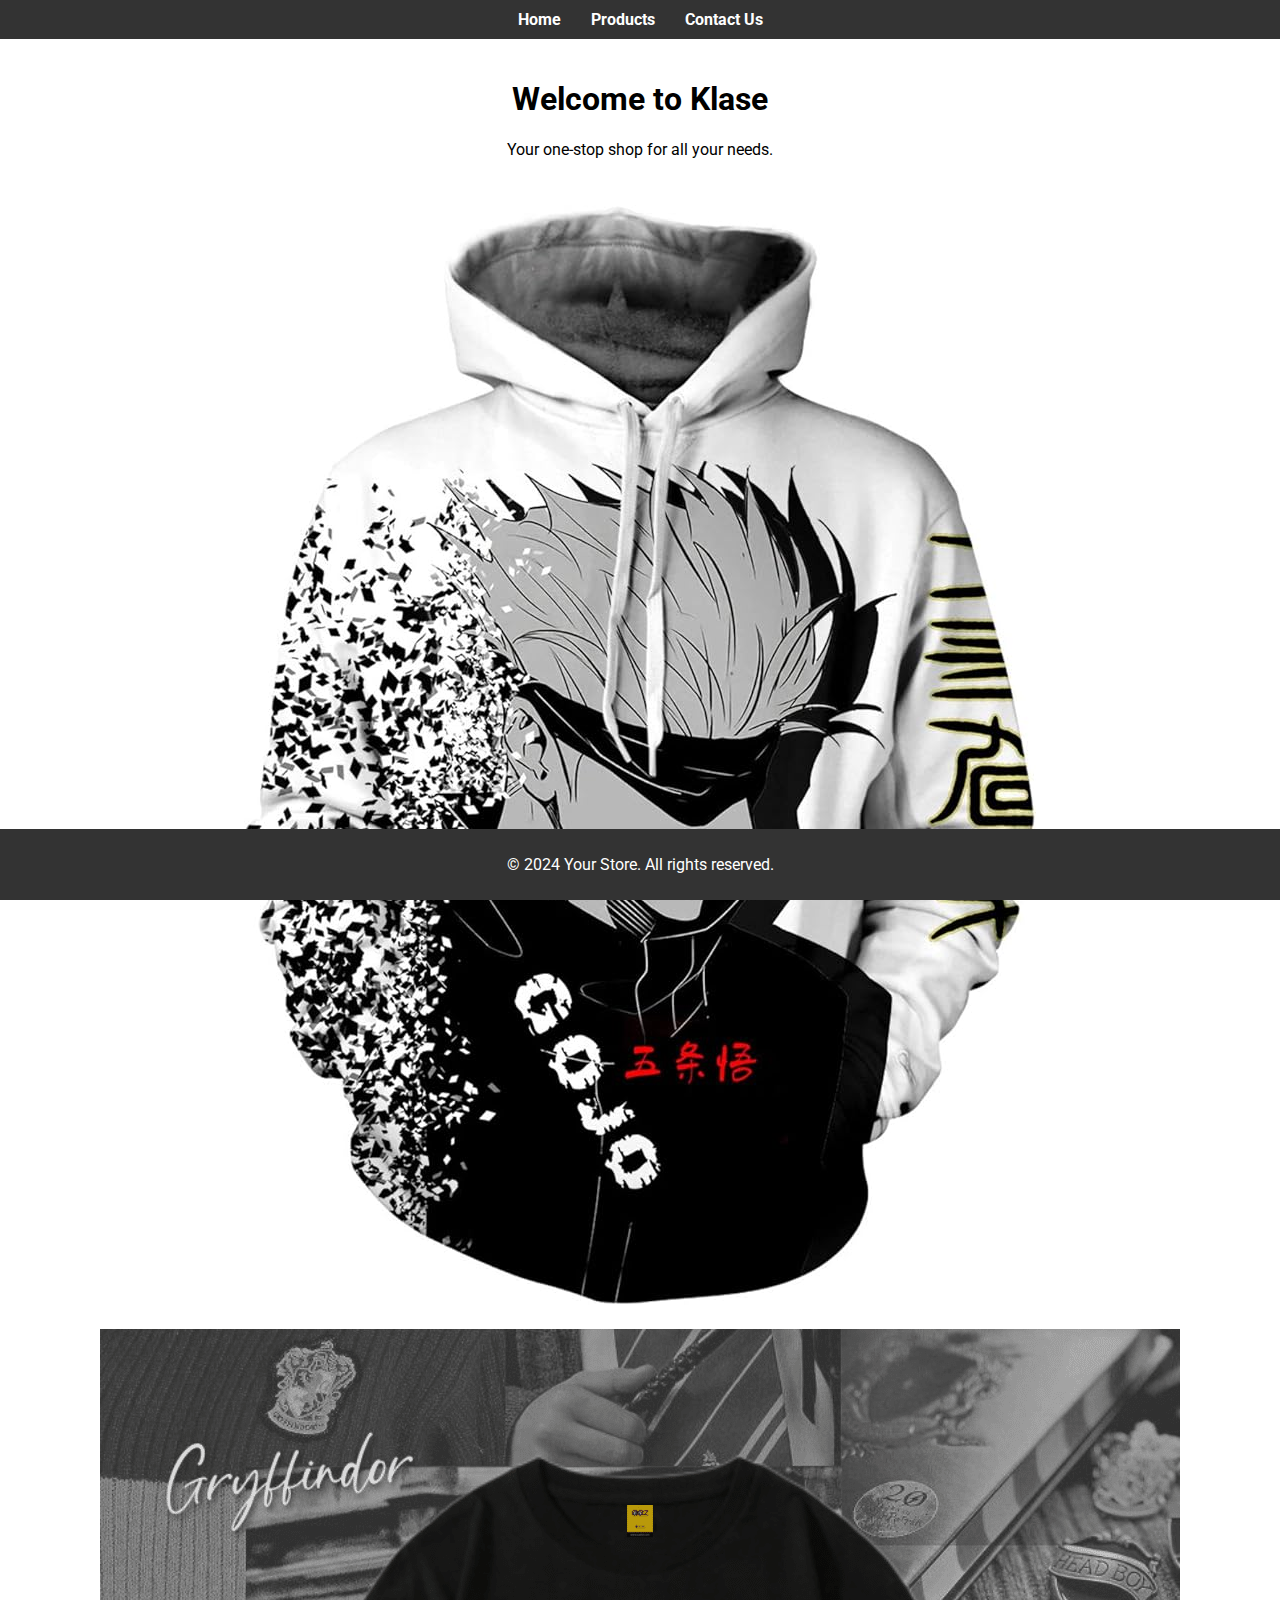
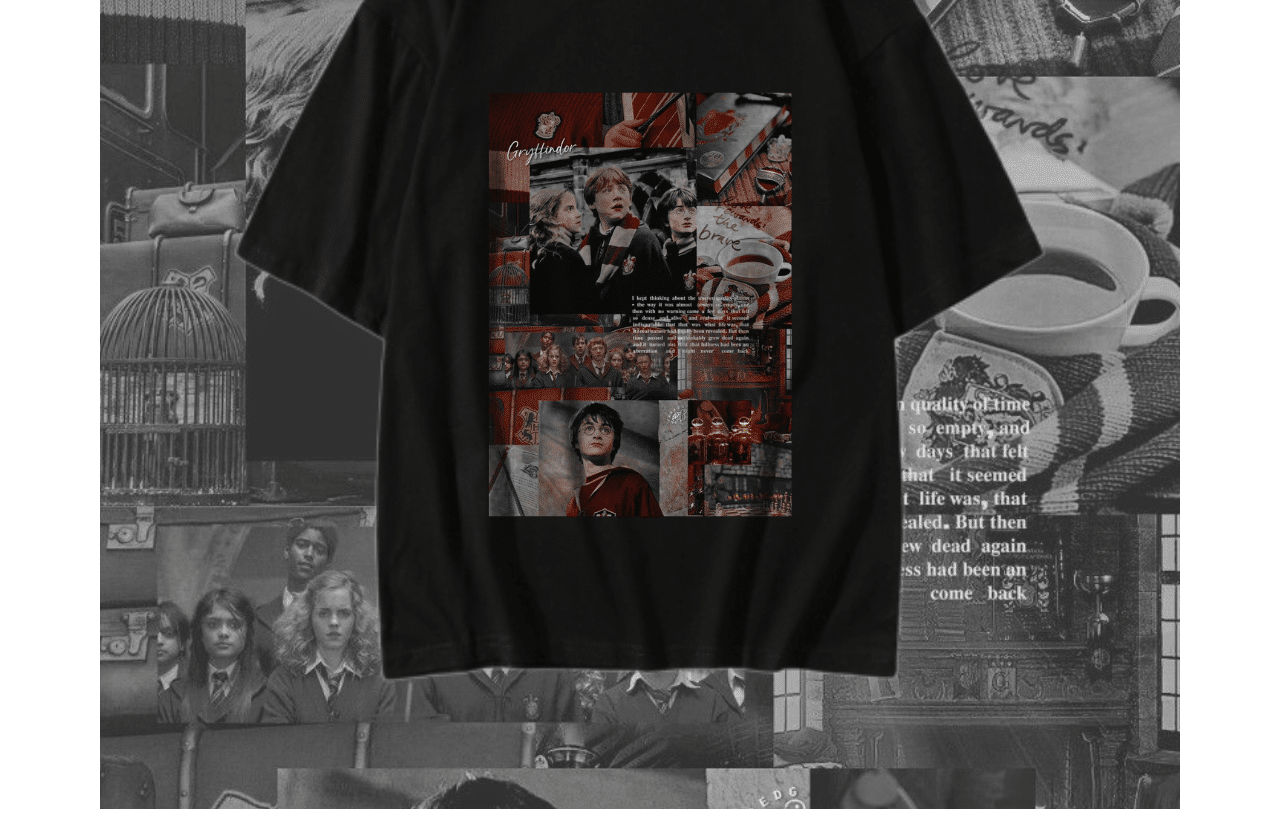
<file: index.html>
<!DOCTYPE html>
<html lang="en">
<head>
    <meta charset="UTF-8">
    <meta name="viewport" content="width=device-width, initial-scale=1.0">
    <title>Home</title>
    <link href="https://fonts.googleapis.com/css2?family=Roboto:wght@400;700&family=Open+Sans:wght@400;700&display=swap" rel="stylesheet">
    <link rel="stylesheet" href="index.css">
</head>
<body>
    
    <header>
        <nav>
            <ul>
                <li><a href="index.html">Home</a></li>
                <li><a href="product.html">Products</a></li>
                <li><a href="contact.html">Contact Us</a></li>
            </ul>
        </nav>
    </header>
    <main class="home">
        <section class="intro">
            <h1>Welcome to Klase</h1>
            <p>Your one-stop shop for all your needs.</p>
        </section>
        <section class="images">
            <img src="second homepage pic.jpg" alt="Product 1">
            <img src="Drop-Shoulder-2-4.png" alt="Product 2">
        </section>
    </main>
    <footer>
        <p>&copy; 2024 Your Store. All rights reserved.</p>
    </footer>
</body>
</html>
</file>
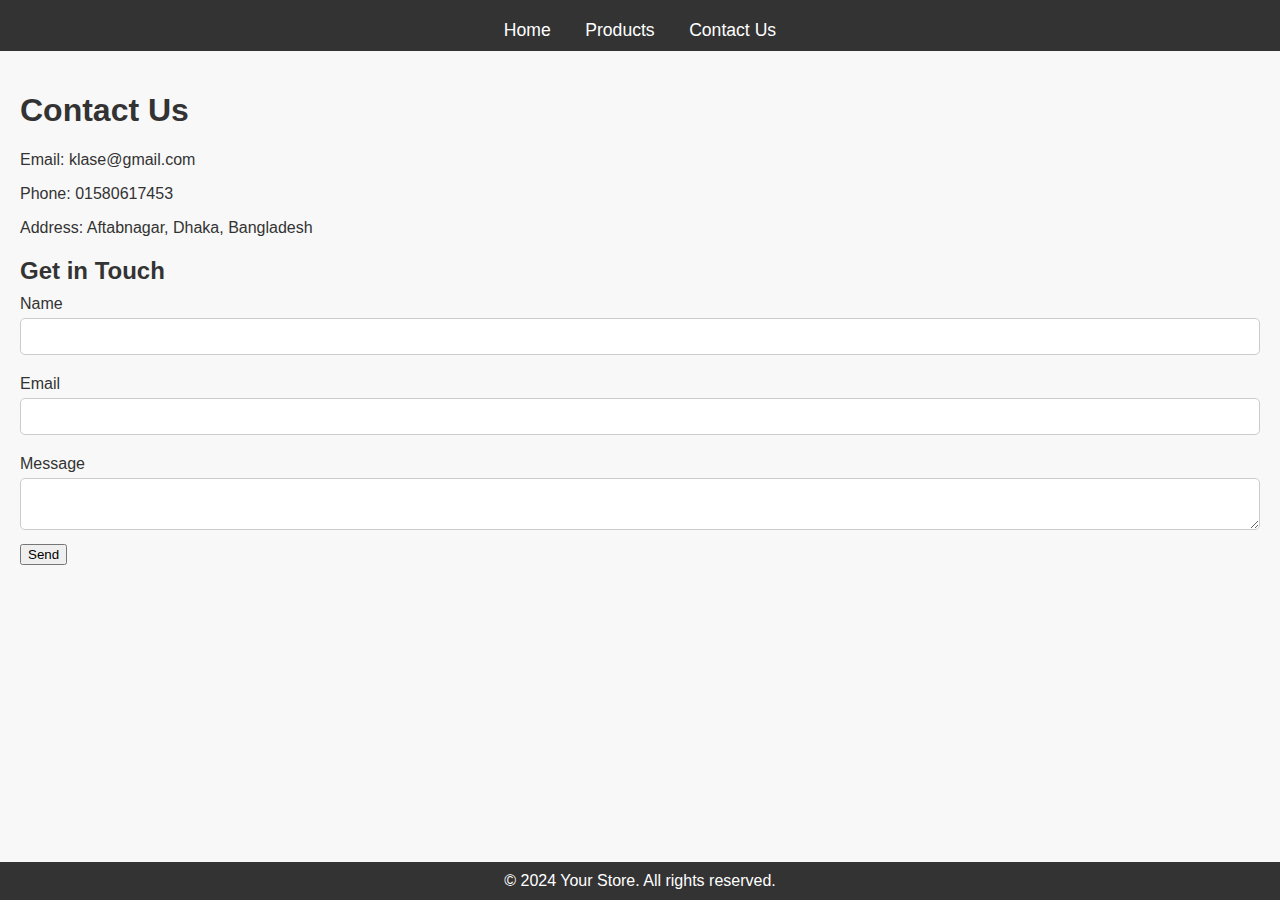
<file: contact.html>
<!DOCTYPE html>
<html lang="en">
<head>
    <meta charset="UTF-8">
    <meta name="viewport" content="width=device-width, initial-scale=1.0">
    <title>Contact Us</title>
    <link href="https://fonts.googleapis.com/css2?family=Roboto:wght@400;700&family=Open+Sans:wght@400;700&display=swap" rel="stylesheet">
    <link rel="stylesheet" href="contact.css">
</head>
<body>

    <header>
        <nav>
            <ul>
                <li><a href="index.html">Home</a></li>
                <li><a href="product.html">Products</a></li>
                <li><a href="contact.html">Contact Us</a></li>
            </ul>
        </nav>
    </header>
    <main class="contact">
        <h1>Contact Us</h1>
        <section class="contact-info">
            <p>Email: klase@gmail.com</p>
            <p>Phone: 01580617453</p>
            <p>Address: Aftabnagar, Dhaka, Bangladesh</p>
        </section>
        <section class="contact-form">
            <h2>Get in Touch</h2>
            <form>
                <label for="name">Name</label>
                <input type="text" id="name" name="name" required>
                <label for="email">Email</label>
                <input type="email" id="email" name="email" required>
                <label for="message">Message</label>
                <textarea id="message" name="message" required></textarea>
                <button type="submit">Send</button>
            </form>
        </section>
    </main>
    <footer>
        <p>&copy; 2024 Your Store. All rights reserved.</p>
    </footer>
</body>
</html>
</file>
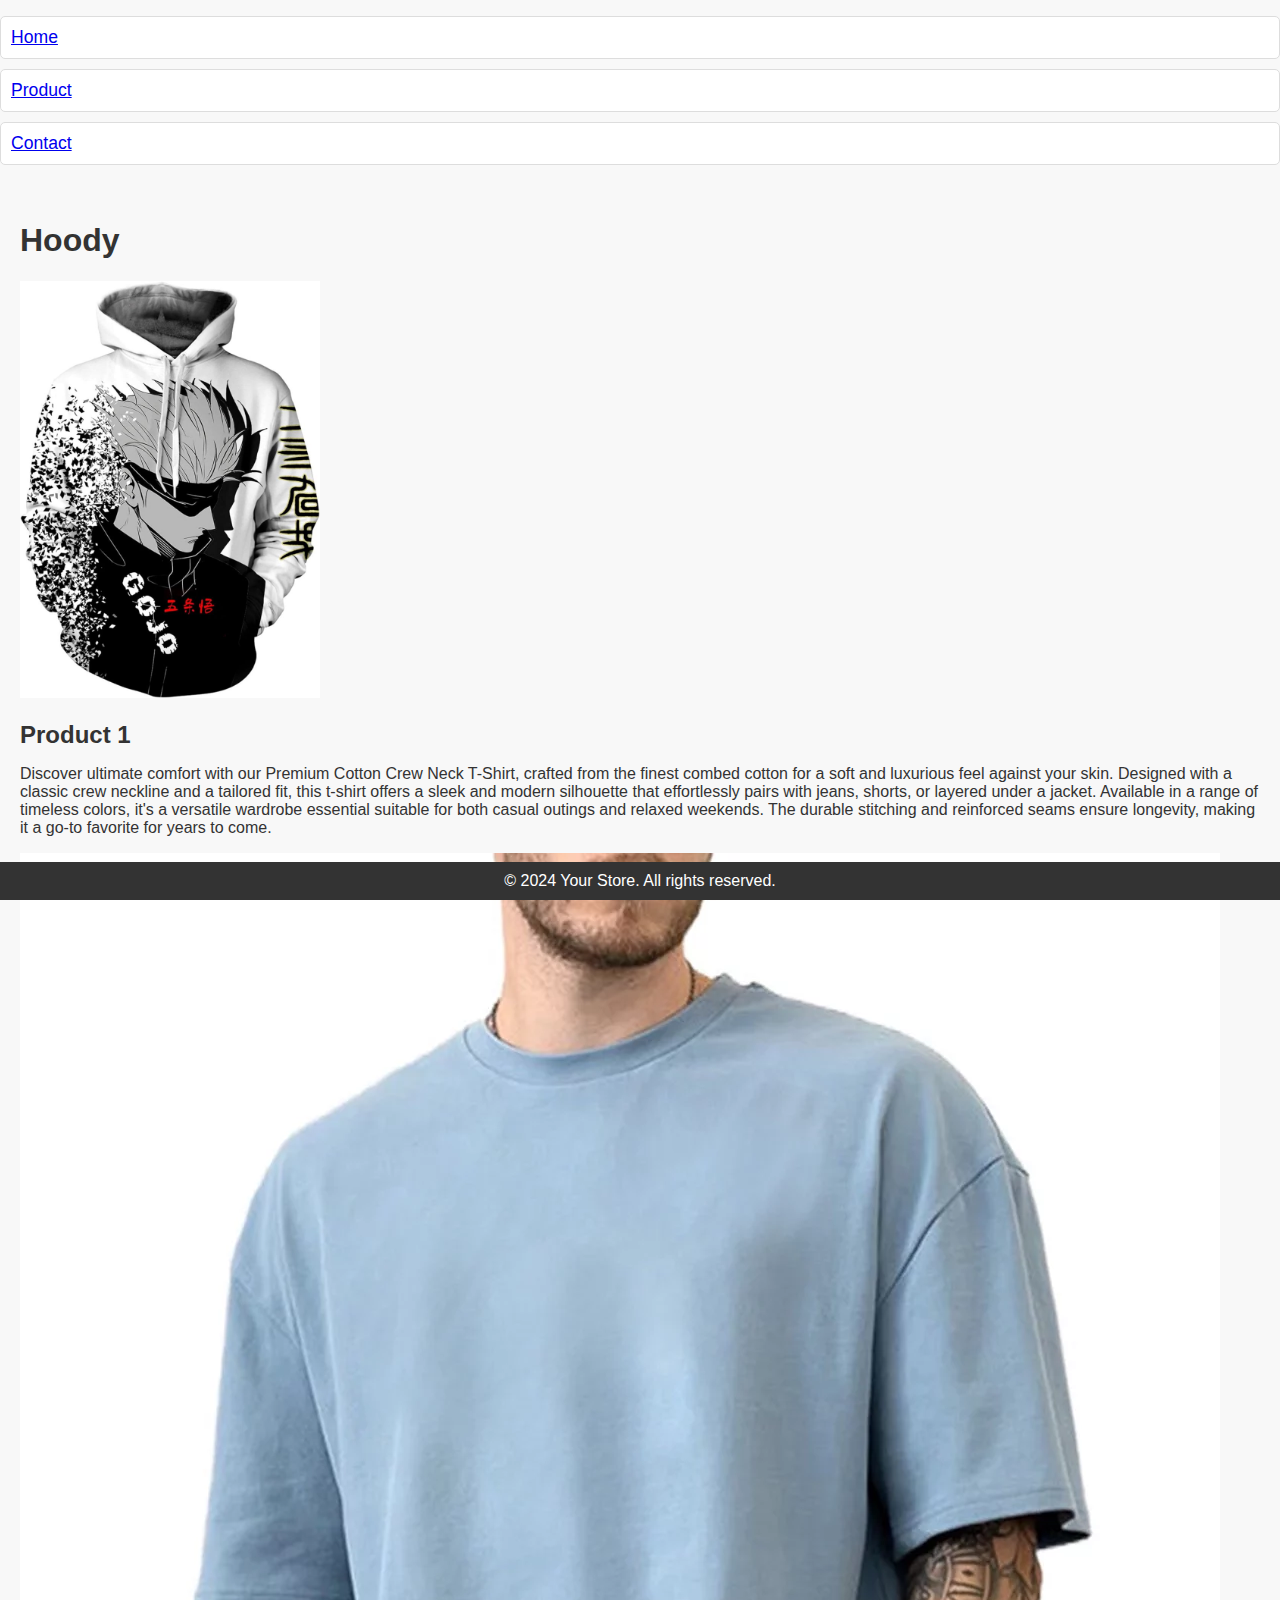
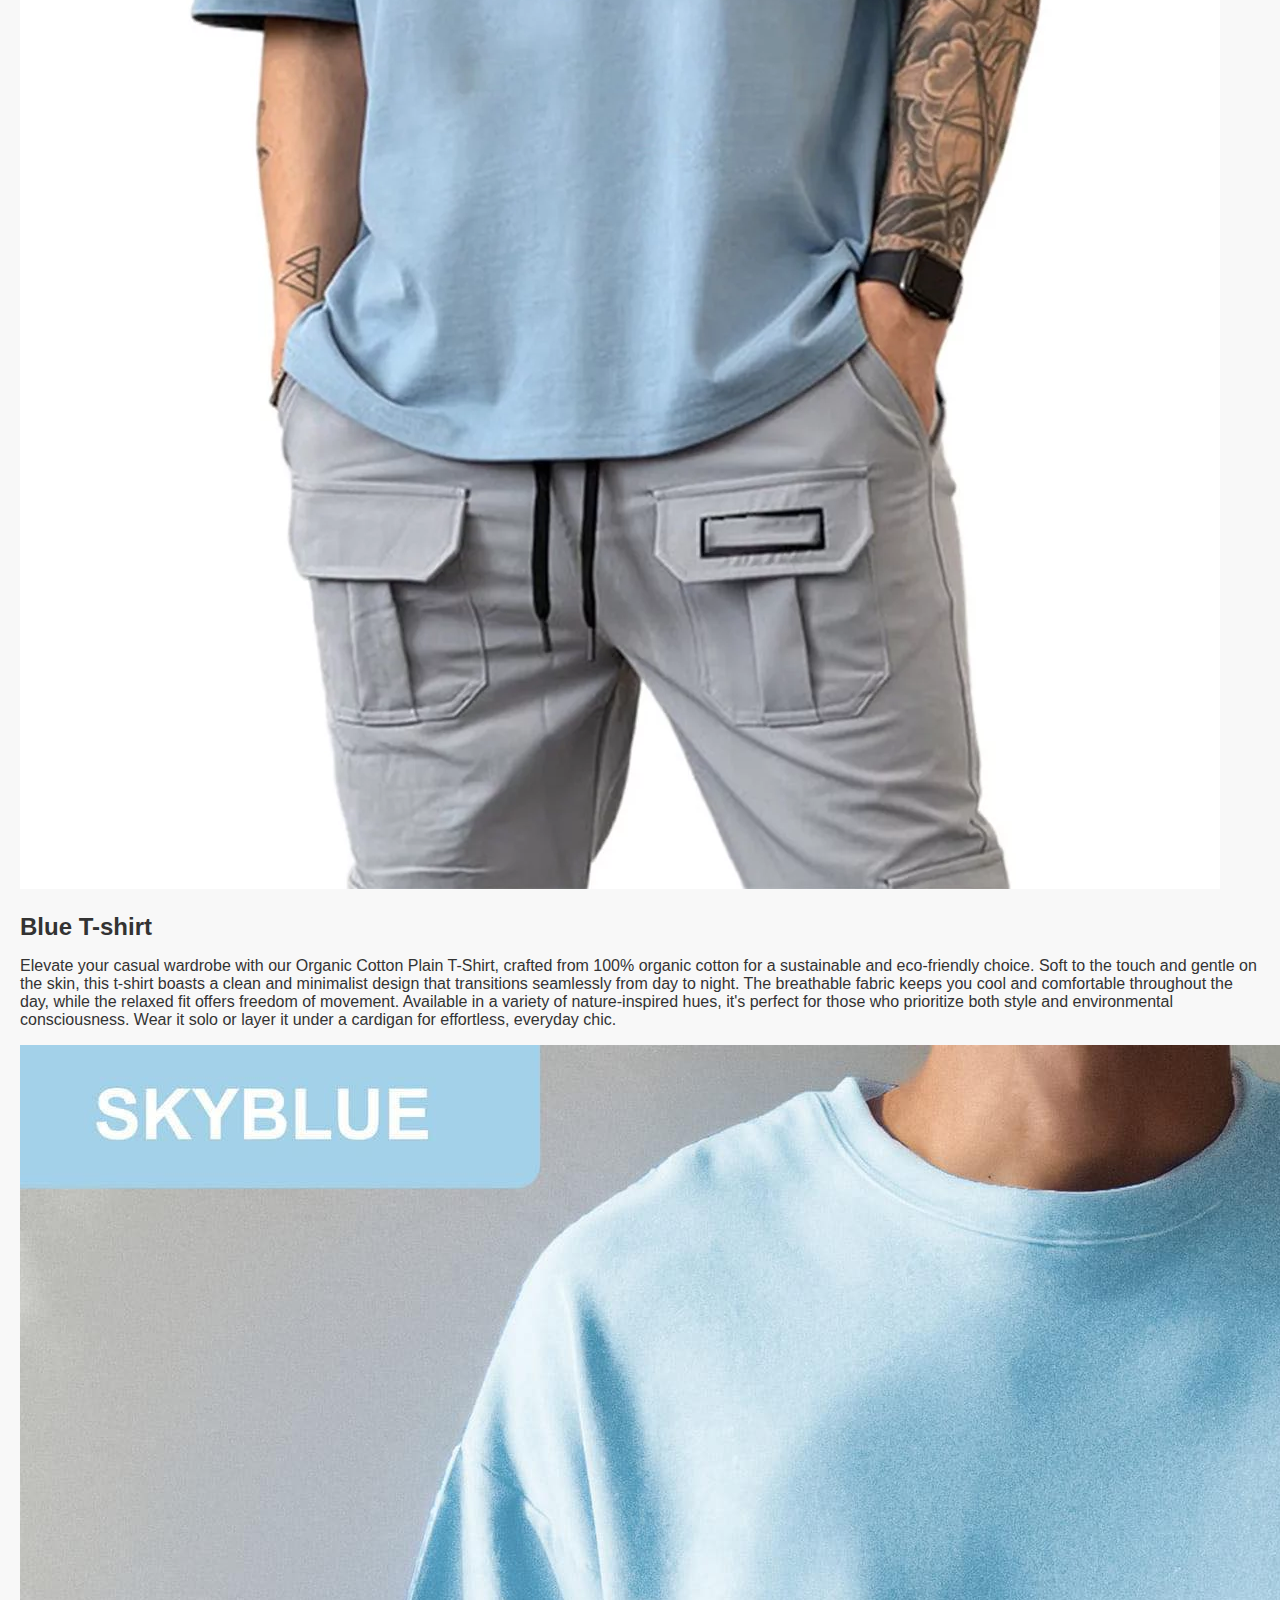
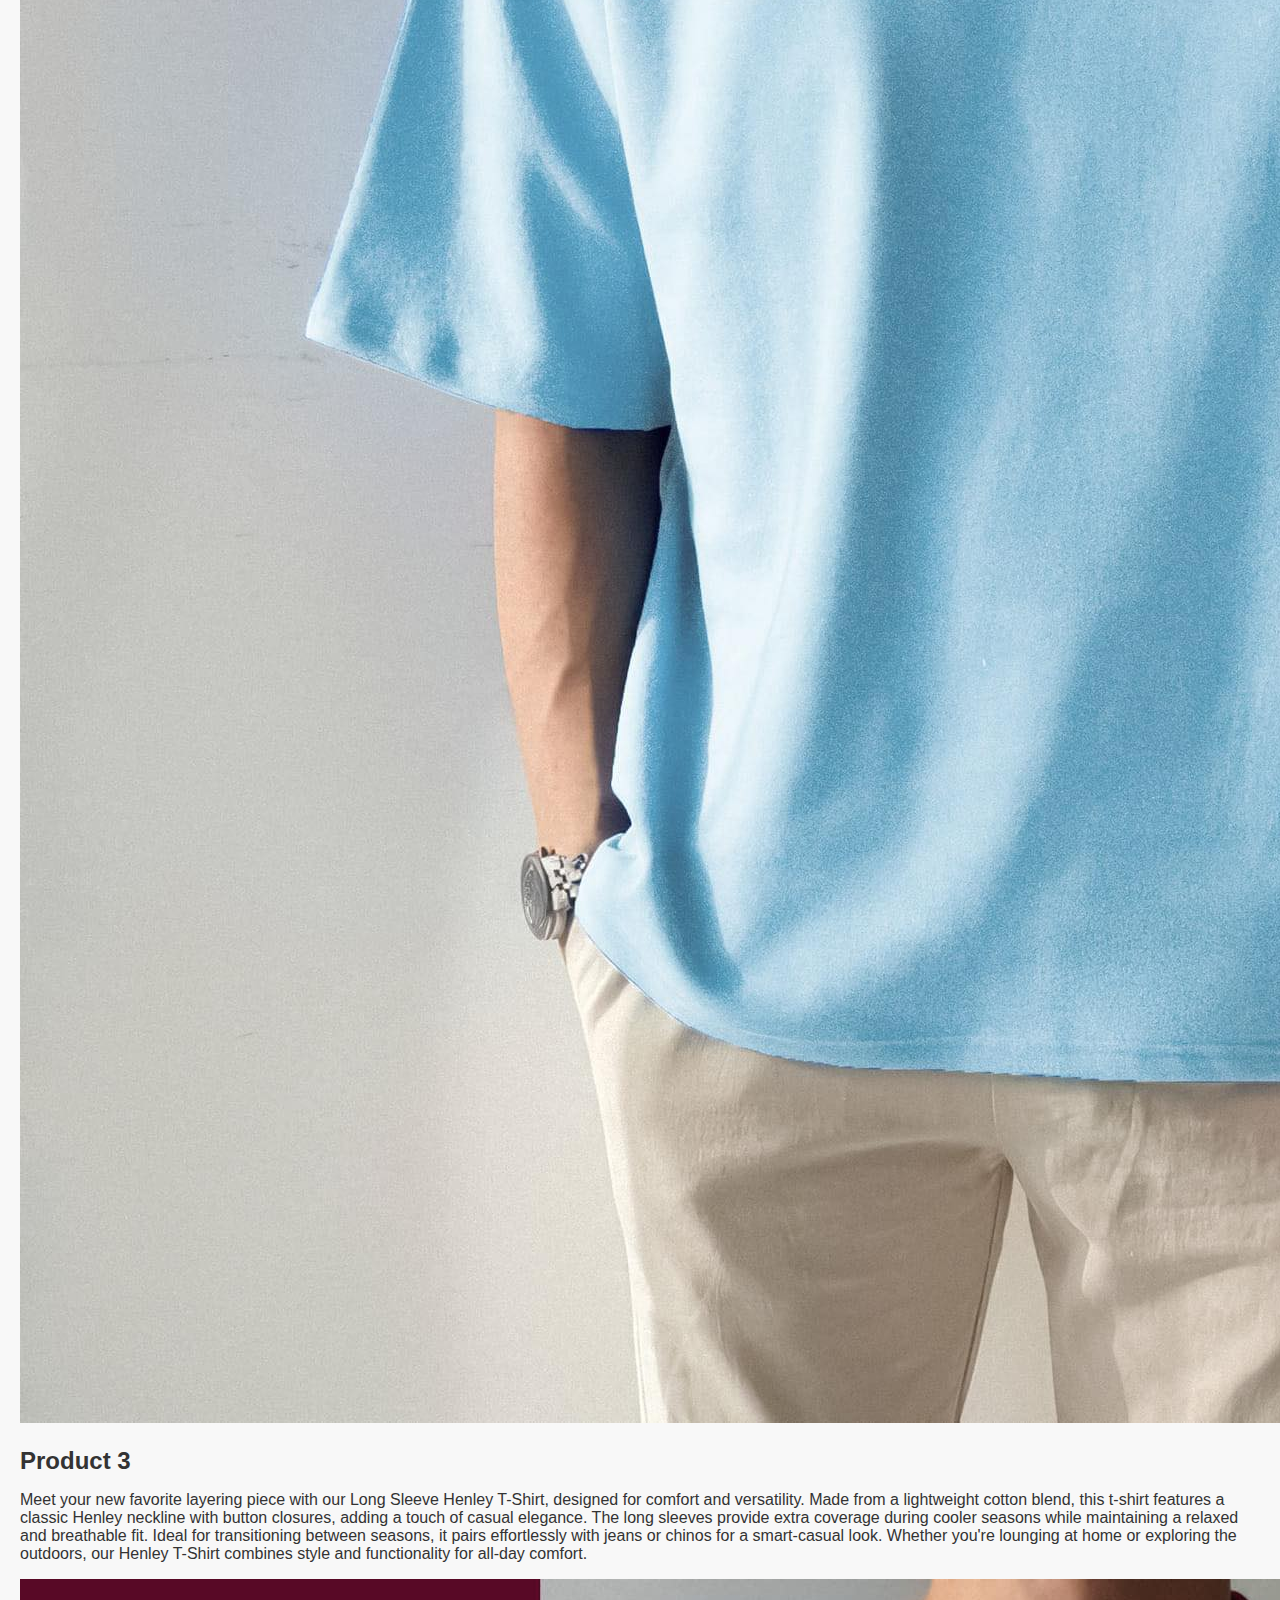
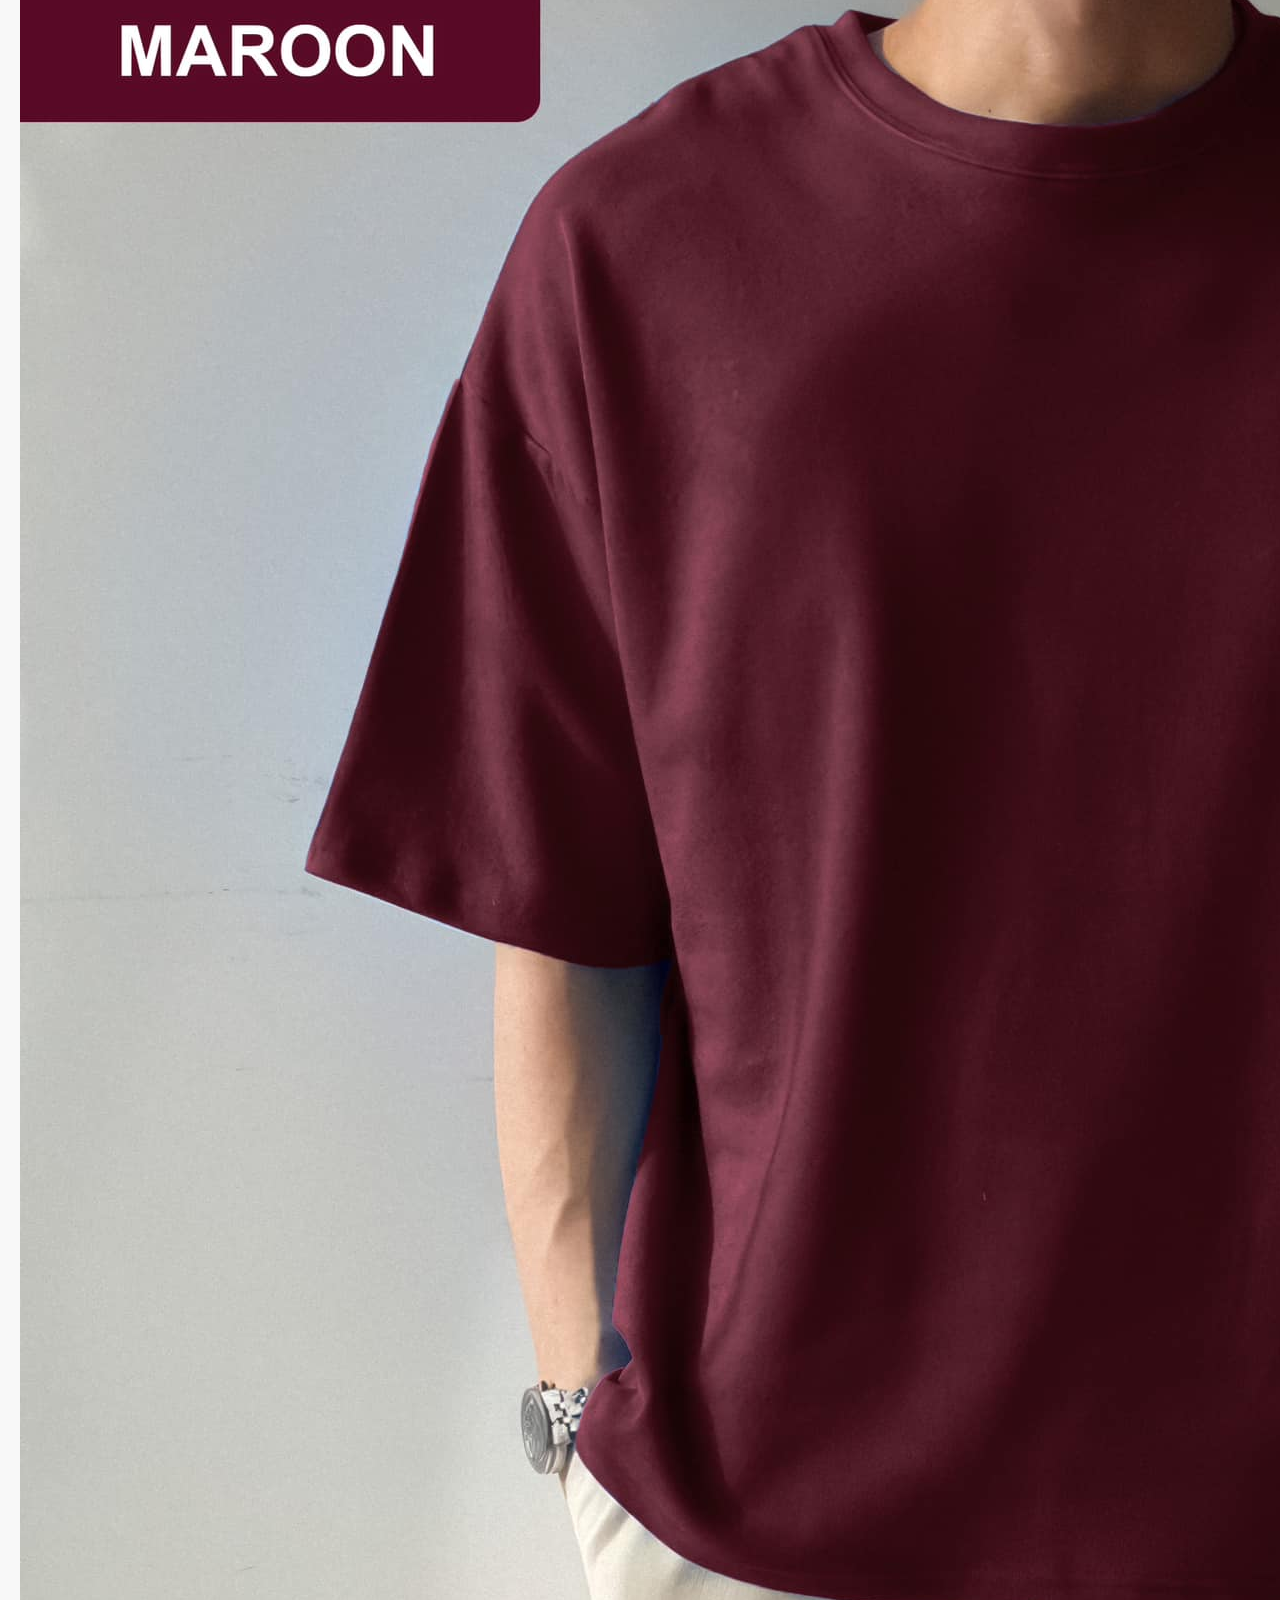
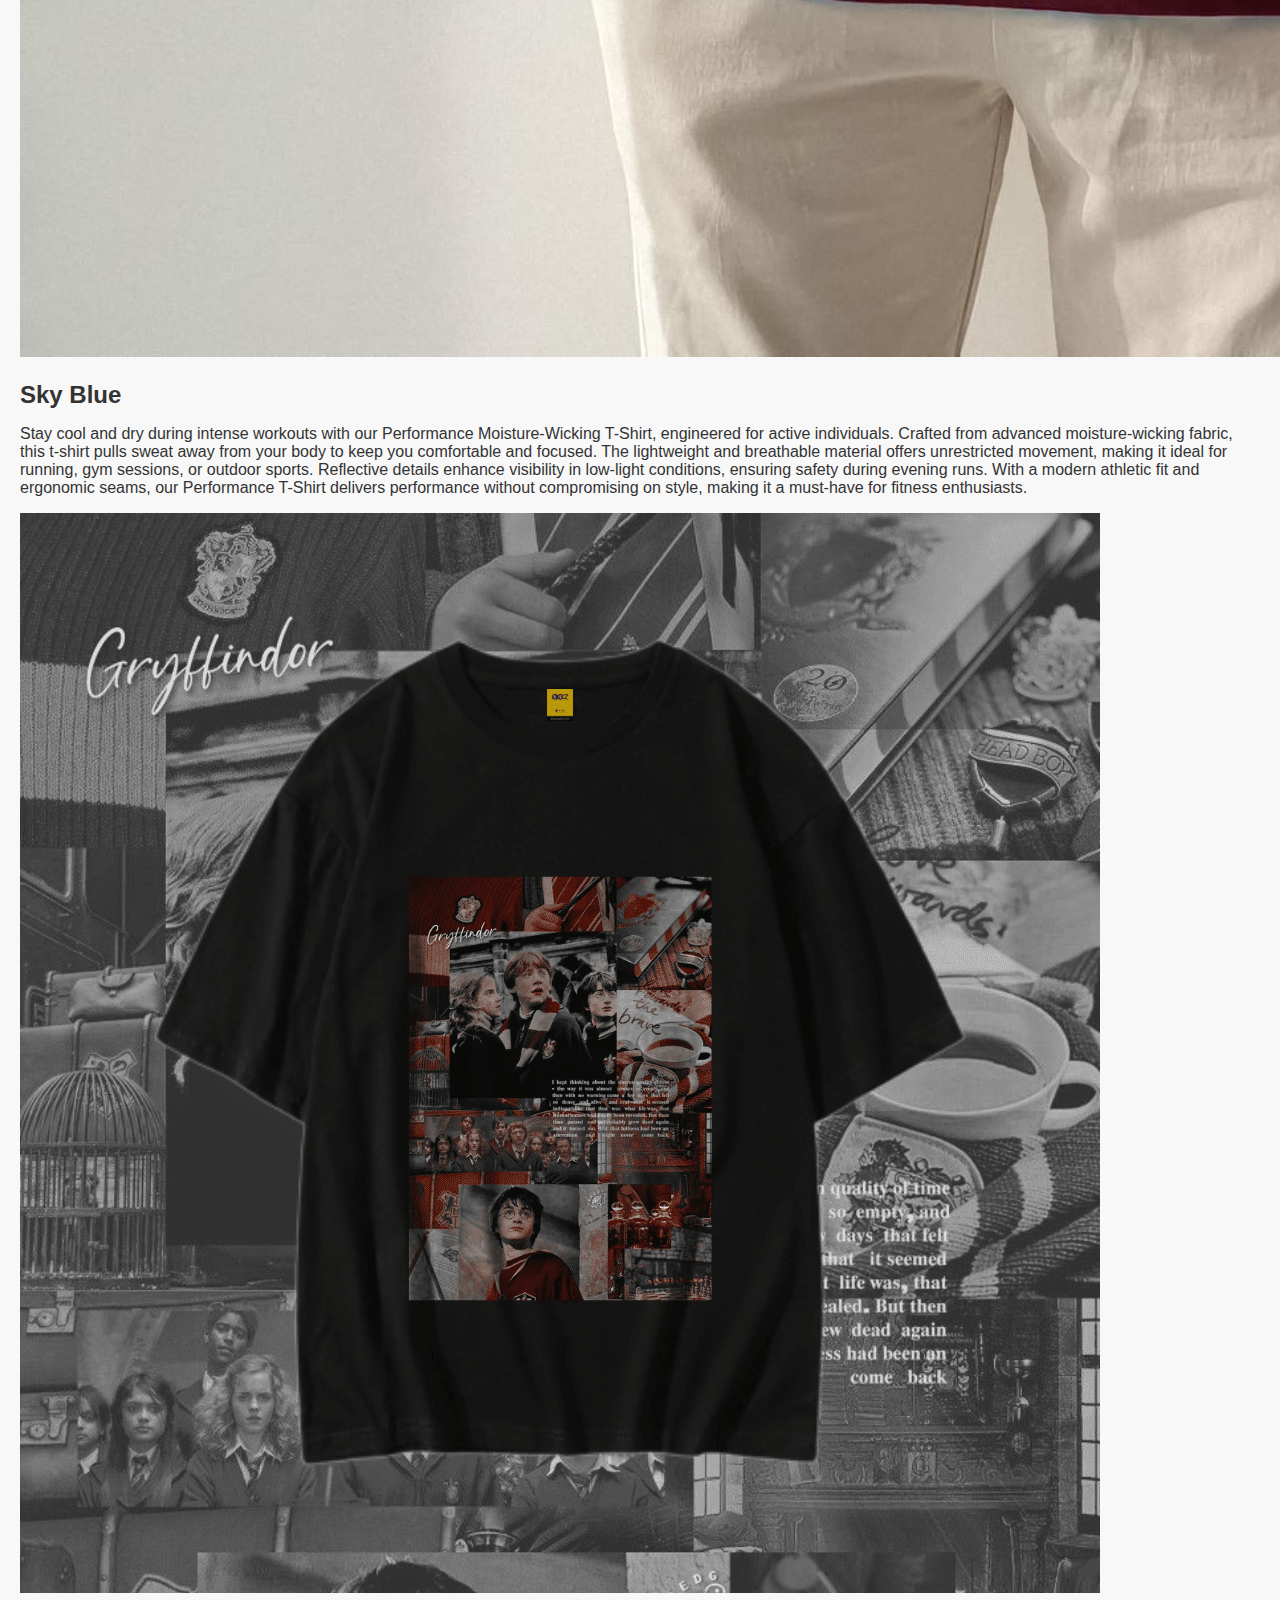
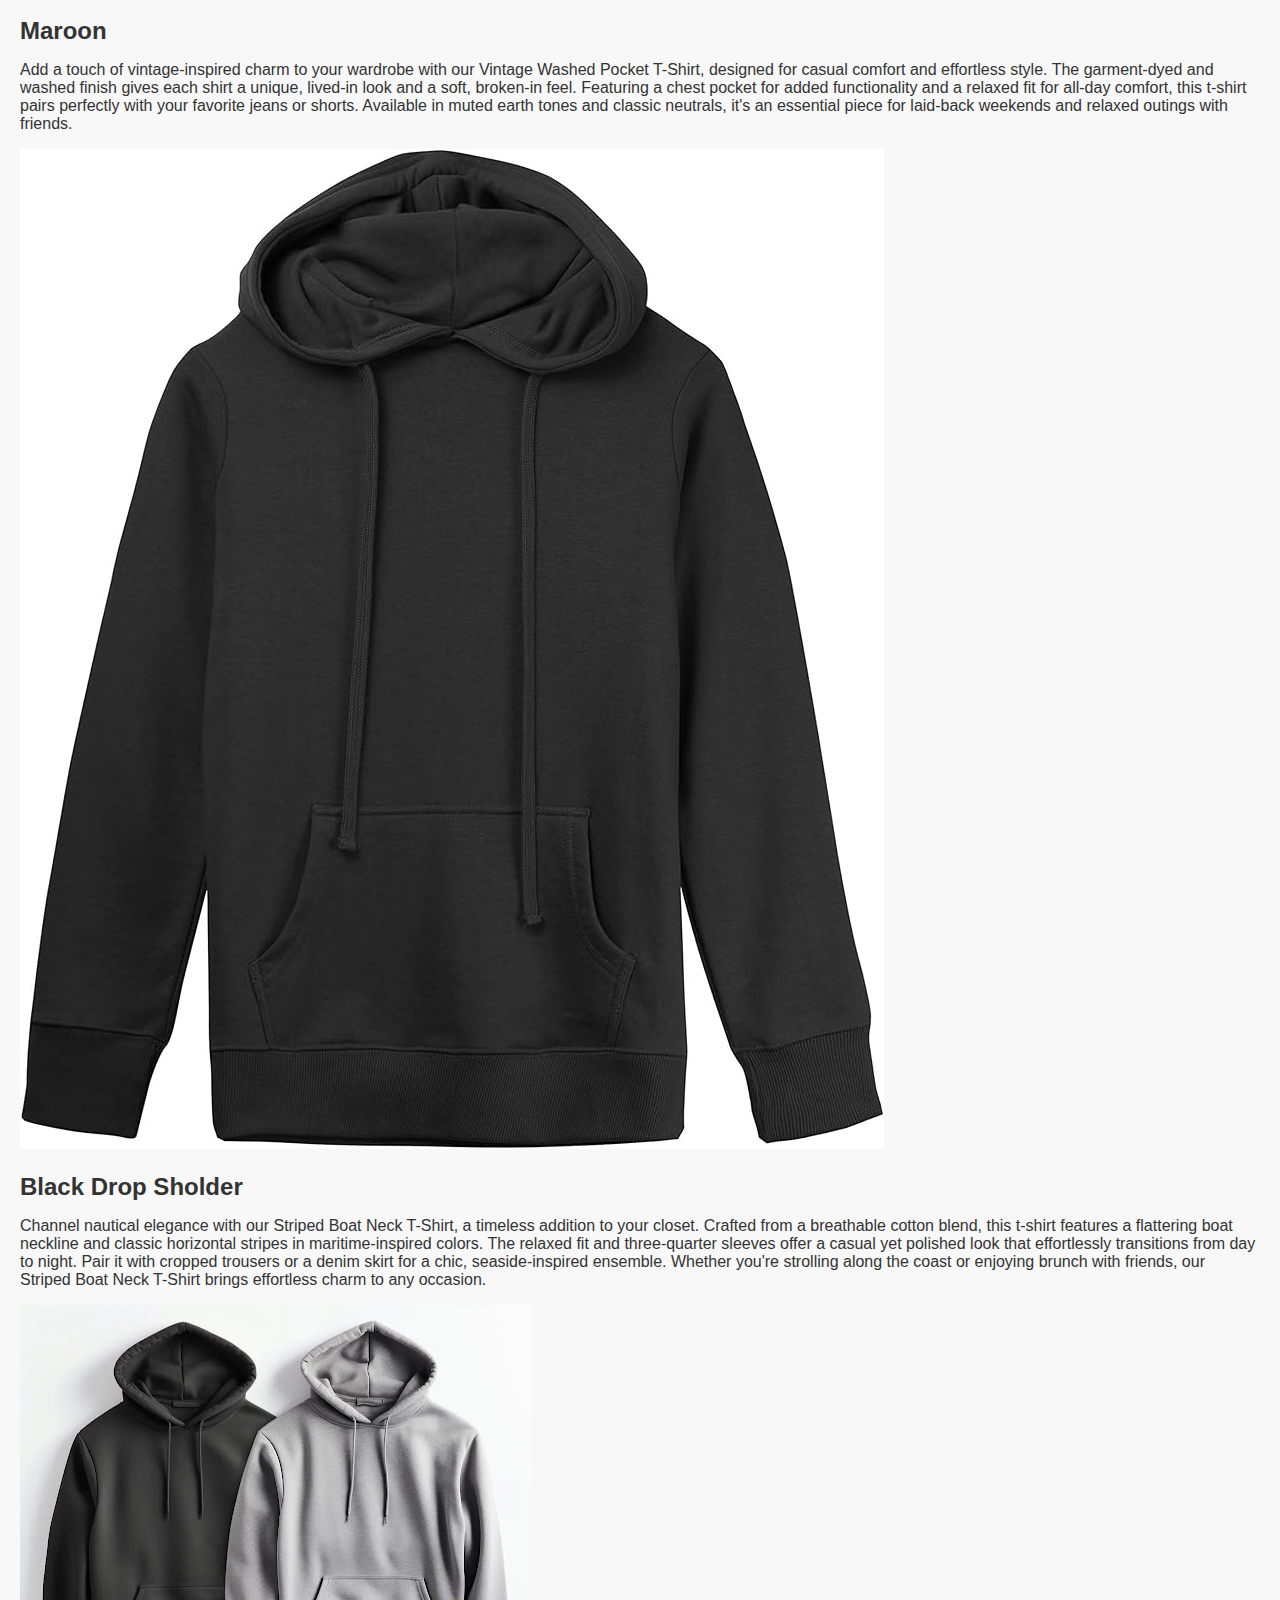
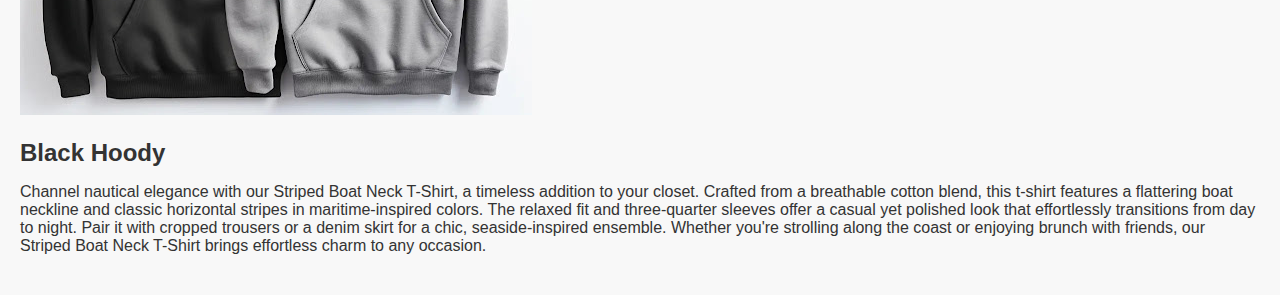
<file: product.html>
<!DOCTYPE html>
<html lang="en">
<head>
    <meta charset="UTF-8">
    <meta name="viewport" content="width=device-width, initial-scale=1.0">
    <title>Products</title>
    <link href="https://fonts.googleapis.com/css2?family=Roboto:wght@400;700&family=Open+Sans:wght@400;700&display=swap" rel="stylesheet">
    <link rel="stylesheet" href="product.css">
</head>
<body>
   
    <ul>
        <li><a class="active" href="#home">Home</a></li>
        <li><a href="#contact">Product</a></li>
        <li><a href="#about">Contact</a></li>
      </ul>
    </header>
    <main class="products">
        <h1>Hoody</h1>
        <section class="product-grid">
            <div class="product-item">
                <img src="second homepage pic.jpg" style="width: 200px; width: 300px;" alt="Product 1">
                <h2>Product 1</h2>
                <p>Discover ultimate comfort with our Premium Cotton Crew Neck T-Shirt, crafted from the finest combed cotton for a soft and luxurious feel against your skin. Designed with a classic crew neckline and a tailored fit, this t-shirt offers a sleek and modern silhouette that effortlessly pairs with jeans, shorts, or layered under a jacket. Available in a range of timeless colors, it's a versatile wardrobe essential suitable for both casual outings and relaxed weekends. The durable stitching and reinforced seams ensure longevity, making it a go-to favorite for years to come.</p>
            </div>
            <div class="product-item">
                <img src="1d.webp" alt="Product 2">
                <h2>Blue T-shirt</h2>
                <p>Elevate your casual wardrobe with our Organic Cotton Plain T-Shirt, crafted from 100% organic cotton for a sustainable and eco-friendly choice. Soft to the touch and gentle on the skin, this t-shirt boasts a clean and minimalist design that transitions seamlessly from day to night. The breathable fabric keeps you cool and comfortable throughout the day, while the relaxed fit offers freedom of movement. Available in a variety of nature-inspired hues, it's perfect for those who prioritize both style and environmental consciousness. Wear it solo or layer it under a cardigan for effortless, everyday chic.</p>
            </div>
            <div class="product-item">
                <img src="2d.jpg" alt="Product 3">
                <h2>Product 3</h2>
                <p>Meet your new favorite layering piece with our Long Sleeve Henley T-Shirt, designed for comfort and versatility. Made from a lightweight cotton blend, this t-shirt features a classic Henley neckline with button closures, adding a touch of casual elegance. The long sleeves provide extra coverage during cooler seasons while maintaining a relaxed and breathable fit. Ideal for transitioning between seasons, it pairs effortlessly with jeans or chinos for a smart-casual look. Whether you're lounging at home or exploring the outdoors, our Henley T-Shirt combines style and functionality for all-day comfort.</p>
            </div>
        </div>
        <div class="product-item">
            <img src="5d.jpg" alt="Product 2">
            <h2>Sky Blue</h2>
            <p>Stay cool and dry during intense workouts with our Performance Moisture-Wicking T-Shirt, engineered for active individuals. Crafted from advanced moisture-wicking fabric, this t-shirt pulls sweat away from your body to keep you comfortable and focused. The lightweight and breathable material offers unrestricted movement, making it ideal for running, gym sessions, or outdoor sports. Reflective details enhance visibility in low-light conditions, ensuring safety during evening runs. With a modern athletic fit and ergonomic seams, our Performance T-Shirt delivers performance without compromising on style, making it a must-have for fitness enthusiasts.</p>
        </div>
    </div>
    <div class="product-item">
        <img src="Drop-Shoulder-2-4.png" alt="Product 2">
        <h2>Maroon</h2>
        <p>Add a touch of vintage-inspired charm to your wardrobe with our Vintage Washed Pocket T-Shirt, designed for casual comfort and effortless style. The garment-dyed and washed finish gives each shirt a unique, lived-in look and a soft, broken-in feel. Featuring a chest pocket for added functionality and a relaxed fit for all-day comfort, this t-shirt pairs perfectly with your favorite jeans or shorts. Available in muted earth tones and classic neutrals, it's an essential piece for laid-back weekends and relaxed outings with friends.</p>
    </div>
</div>
<div class="product-item">
    <img src="H1.jpg" alt="Product 2">
    <h2>Black Drop Sholder</h2>
    <p>Channel nautical elegance with our Striped Boat Neck T-Shirt, a timeless addition to your closet. Crafted from a breathable cotton blend, this t-shirt features a flattering boat neckline and classic horizontal stripes in maritime-inspired colors. The relaxed fit and three-quarter sleeves offer a casual yet polished look that effortlessly transitions from day to night. Pair it with cropped trousers or a denim skirt for a chic, seaside-inspired ensemble. Whether you're strolling along the coast or enjoying brunch with friends, our Striped Boat Neck T-Shirt brings effortless charm to any occasion.</p>
</div>
</div>
<div class="product-item">
    <img src="H6.jpg" alt="Product 2">
    <h2>Black Hoody</h2>
    <p>Channel nautical elegance with our Striped Boat Neck T-Shirt, a timeless addition to your closet. Crafted from a breathable cotton blend, this t-shirt features a flattering boat neckline and classic horizontal stripes in maritime-inspired colors. The relaxed fit and three-quarter sleeves offer a casual yet polished look that effortlessly transitions from day to night. Pair it with cropped trousers or a denim skirt for a chic, seaside-inspired ensemble. Whether you're strolling along the coast or enjoying brunch with friends, our Striped Boat Neck T-Shirt brings effortless charm to any occasion.</p>
</div>
        </section>
    </main>
    <footer>
        <p>&copy; 2024 Your Store. All rights reserved.</p>
    </footer>
</body>
</html>
</file>
<file: index.css>
body {
    font-family: 'Roboto', sans-serif;
    margin: 0;
    padding: 0;
    box-sizing: border-box;
}

header {
    background-color: #333;
    color: #fff;
    padding: 10px 0;
}

nav ul {
    list-style: none;
    display: flex;
    justify-content: center;
    padding: 0;
    margin: 0;
}

nav ul li {
    margin: 0 15px;
}

nav ul li a {
    color: #fff;
    text-decoration: none;
    font-weight: 700;
}

nav ul li a:hover {
    text-decoration: underline;
}

footer {
    background-color: #333;
    color: #fff;
    text-align: center;
    padding: 10px 0;
    position: fixed;
    width: 100%;
    bottom: 0;
}

.main {
    padding: 20px;
    min-height: 80vh;
}

.home {
    display: flex;
    flex-direction: column;
    align-items: center;
    text-align: center;
}

.home .intro {
    margin: 20px 0;
}

.home .images img {
    max-width: 100%;
    height: auto;
    margin: 10px;
}

.products {
    padding: 20px;
    text-align: center;
}

.product-grid {
    display: grid;
    grid-template-columns: repeat(auto-fit, minmax(200px, 1fr));
    gap: 20px;
}

.product-item {
    border: 1px solid #ddd;
    padding: 10px;
    border-radius: 5px;
    transition: transform 0.2s;
}

.product-item:hover {
    transform: scale(1.05);
}

.product-item img {
    max-width: 100%;
    height: auto;
}

.contact {
    padding: 20px;
    text-align: center;
}

.contact-info {
    margin: 20px 0;
}

.contact-form form {
    display: flex;
    flex-direction: column;
    align-items: center;
}

.contact-form label {
    margin: 10px 0 5px;
}

.contact-form input, 
.contact-form textarea {
    width: 100%;
    max-width: 400px;
    padding: 10px;
    margin-bottom: 10px;
    border: 1px solid #ddd;
    border-radius: 5px;
}

.contact-form button {
    padding: 10px 20px;
    border: none;
    border-radius: 5px;
    background-color: #333;
    color: #fff;
    cursor: pointer;
    transition: background-color 0.2s;
}

.contact-form button:hover {
    background-color: #555;
}
</file>
<file: contact.css>
/* General styles */
body {
    font-family: Arial, sans-serif;
    margin: 0;
    padding: 0;
    background-color: #f8f8f8;
    color: #333;
}

/* Header styles */
header {
    background-color: #333;
    color: white;
    padding: 10px 0;
    text-align: center;
}

header h1 {
    margin: 0;
    font-size: 2em;
}

nav ul {
    list-style-type: none;
    padding: 0;
    margin: 10px 0 0 0;
    text-align: center;
}

nav ul li {
    display: inline;
    margin: 0 15px;
}

nav ul li a {
    color: white;
    text-decoration: none;
    font-size: 1.1em;
}

nav ul li a:hover {
    text-decoration: underline;
}

/* Main content styles */
main {
    padding: 20px;
}

section {
    margin-bottom: 20px;
}

h2 {
    color: #333;
    font-size: 1.5em;
    margin-bottom: 10px;
}

form label {
    display: block;
    margin: 10px 0 5px;
}

form input, form textarea {
    width: 100%;
    padding: 10px;
    margin-bottom: 10px;
    border: 1px solid #ccc;
    border-radius: 5px;
    box-sizing: border-box;
}

form input[type="submit"] {
    width: auto;
    background-color: #333;
    color: white;
    border: none;
    padding: 10px 20px;
    cursor: pointer;
    border-radius: 5px;
}

form input[type="submit"]:hover {
    background-color: #555;
}

/* Footer styles */
footer {
    background-color: #333;
    color: white;
    text-align: center;
    padding: 10px 0;
    position: fixed;
    bottom: 0;
    width: 100%;
}

footer p {
    margin: 0;
}
</file>
<file: product.css>
/* General styles */
body {
    font-family: Arial, sans-serif;
    margin: 0;
    padding: 0;
    background-color: #f8f8f8;
    color: #333;
}

/* Header styles */
header {
    background-color: #333;
    color: white;
    padding: 10px 0;
    text-align: center;
}

header h1 {
    margin: 0;
    font-size: 2em;
}

nav ul {
    list-style-type: none;
    padding: 0;
    margin: 10px 0 0 0;
    text-align: center;
}

nav ul li {
    display: inline;
    margin: 0 15px;
}

nav ul li a {
    color: white;
    text-decoration: none;
    font-size: 1.1em;
}

nav ul li a:hover {
    text-decoration: underline;
}

/* Main content styles */
main {
    padding: 20px;
}

section {
    margin-bottom: 20px;
}

h2 {
    color: #333;
    font-size: 1.5em;
    margin-bottom: 10px;
}

ul {
    list-style-type: none;
    padding: 0;
}

ul li {
    background-color: #fff;
    border: 1px solid #ddd;
    padding: 10px;
    margin-bottom: 10px;
    font-size: 1.1em;
    border-radius: 5px;
}

ul li:hover {
    background-color: #f0f0f0;
}

/* Footer styles */
footer {
    background-color: #333;
    color: white;
    text-align: center;
    padding: 10px 0;
    position: fixed;
    bottom: 0;
    width: 100%;
}

footer p {
    margin: 0;
}
</file>
